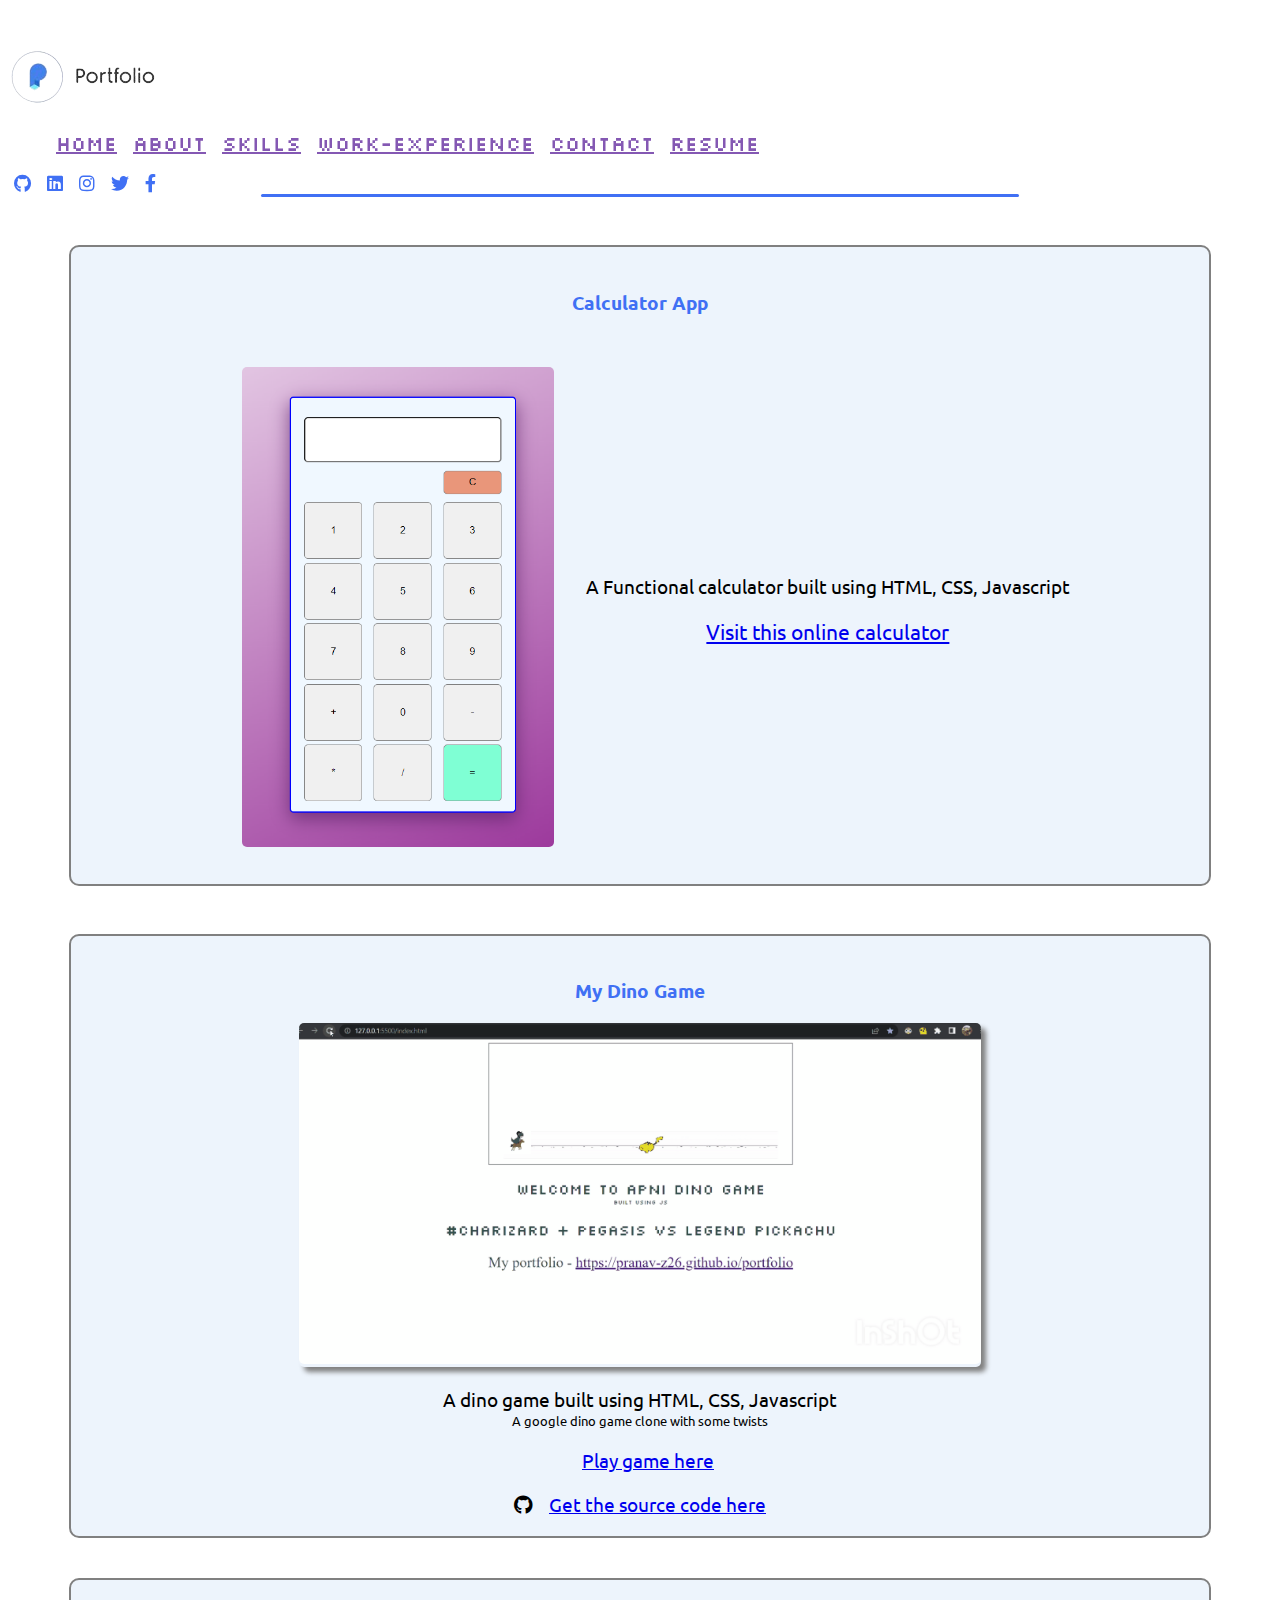
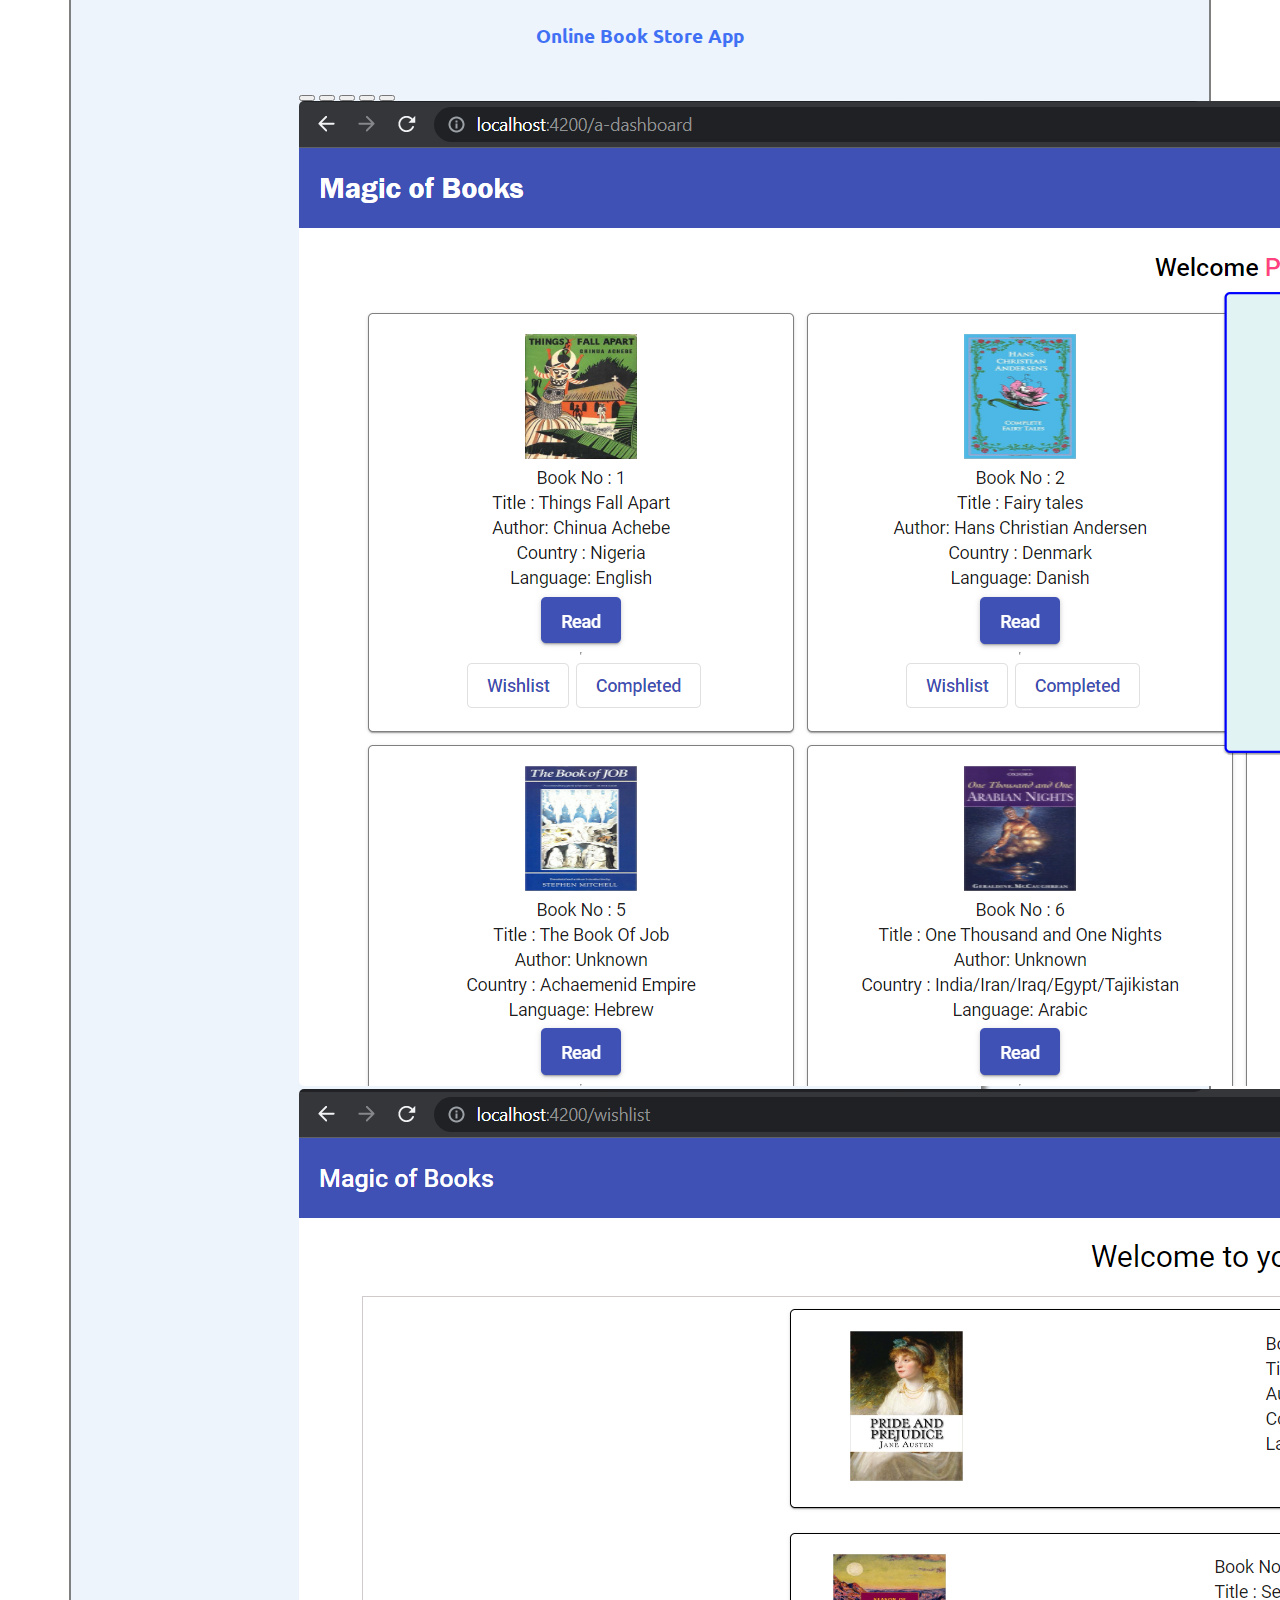
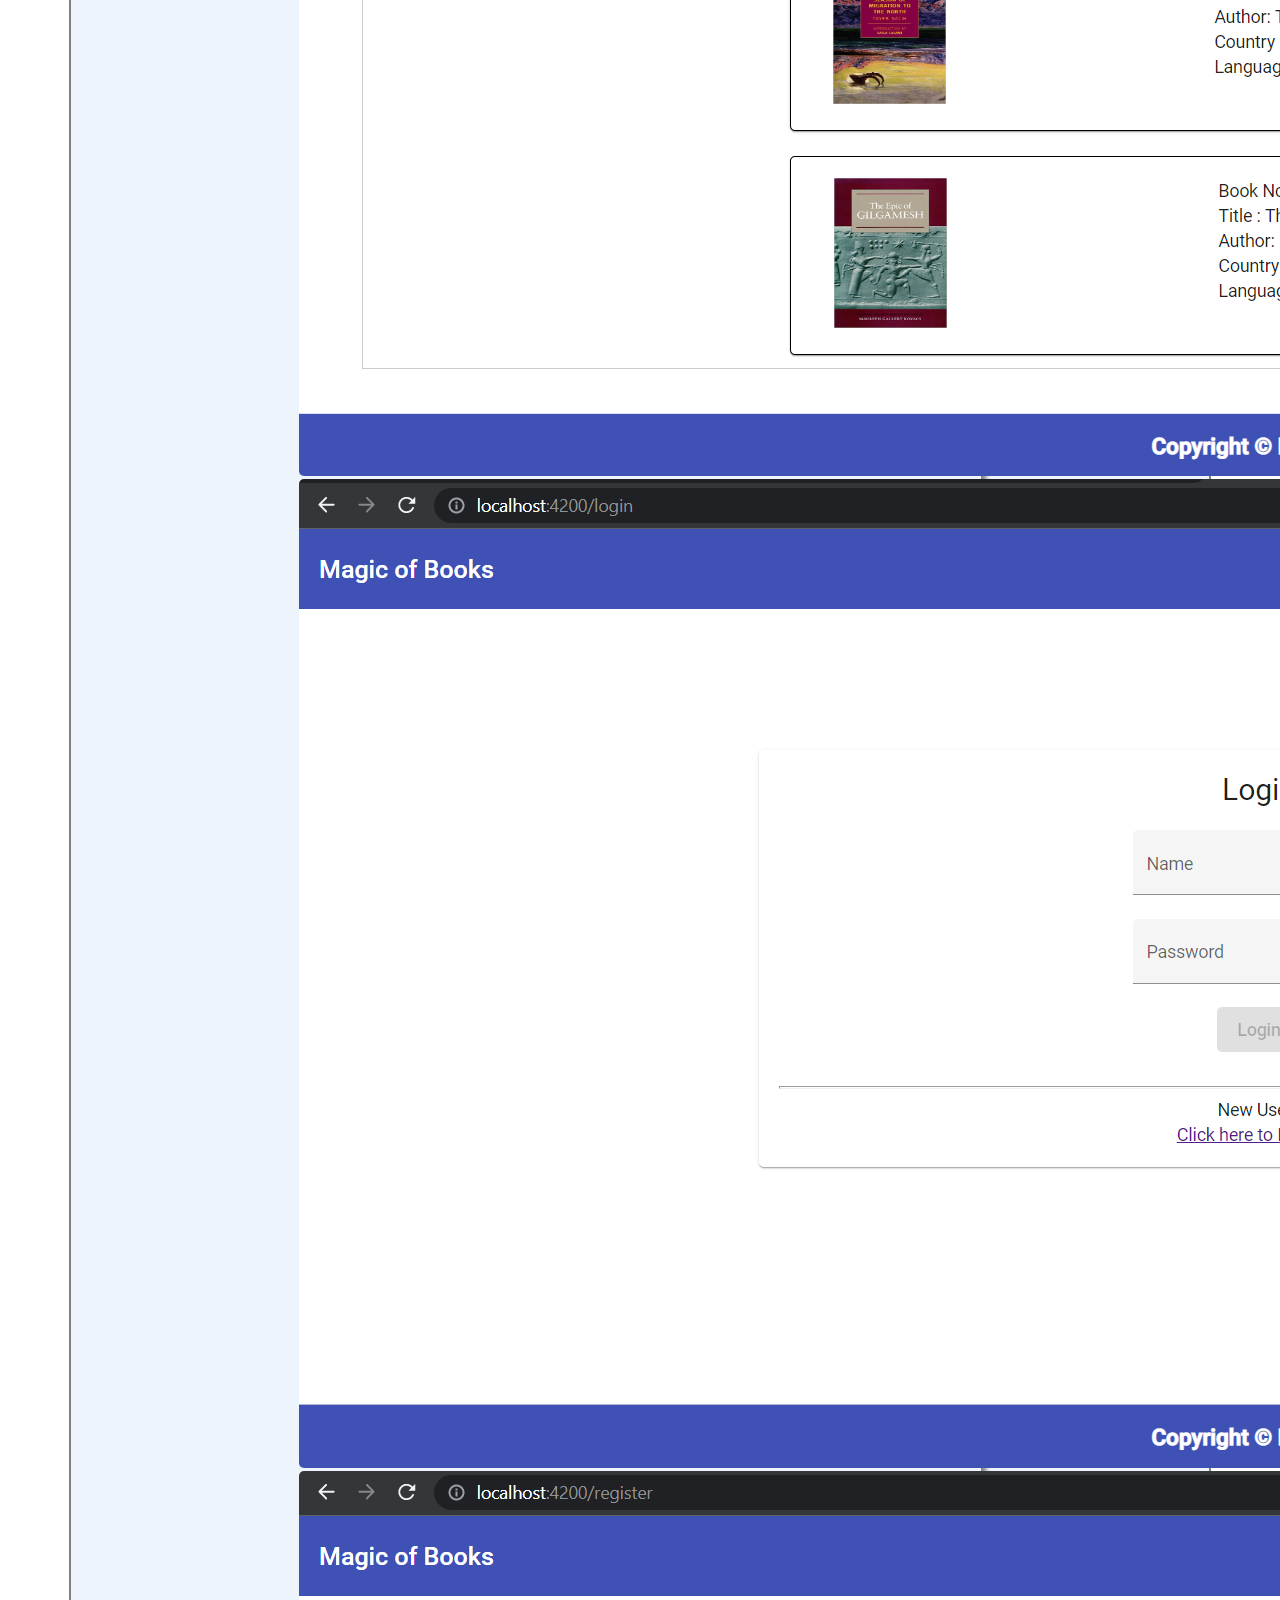
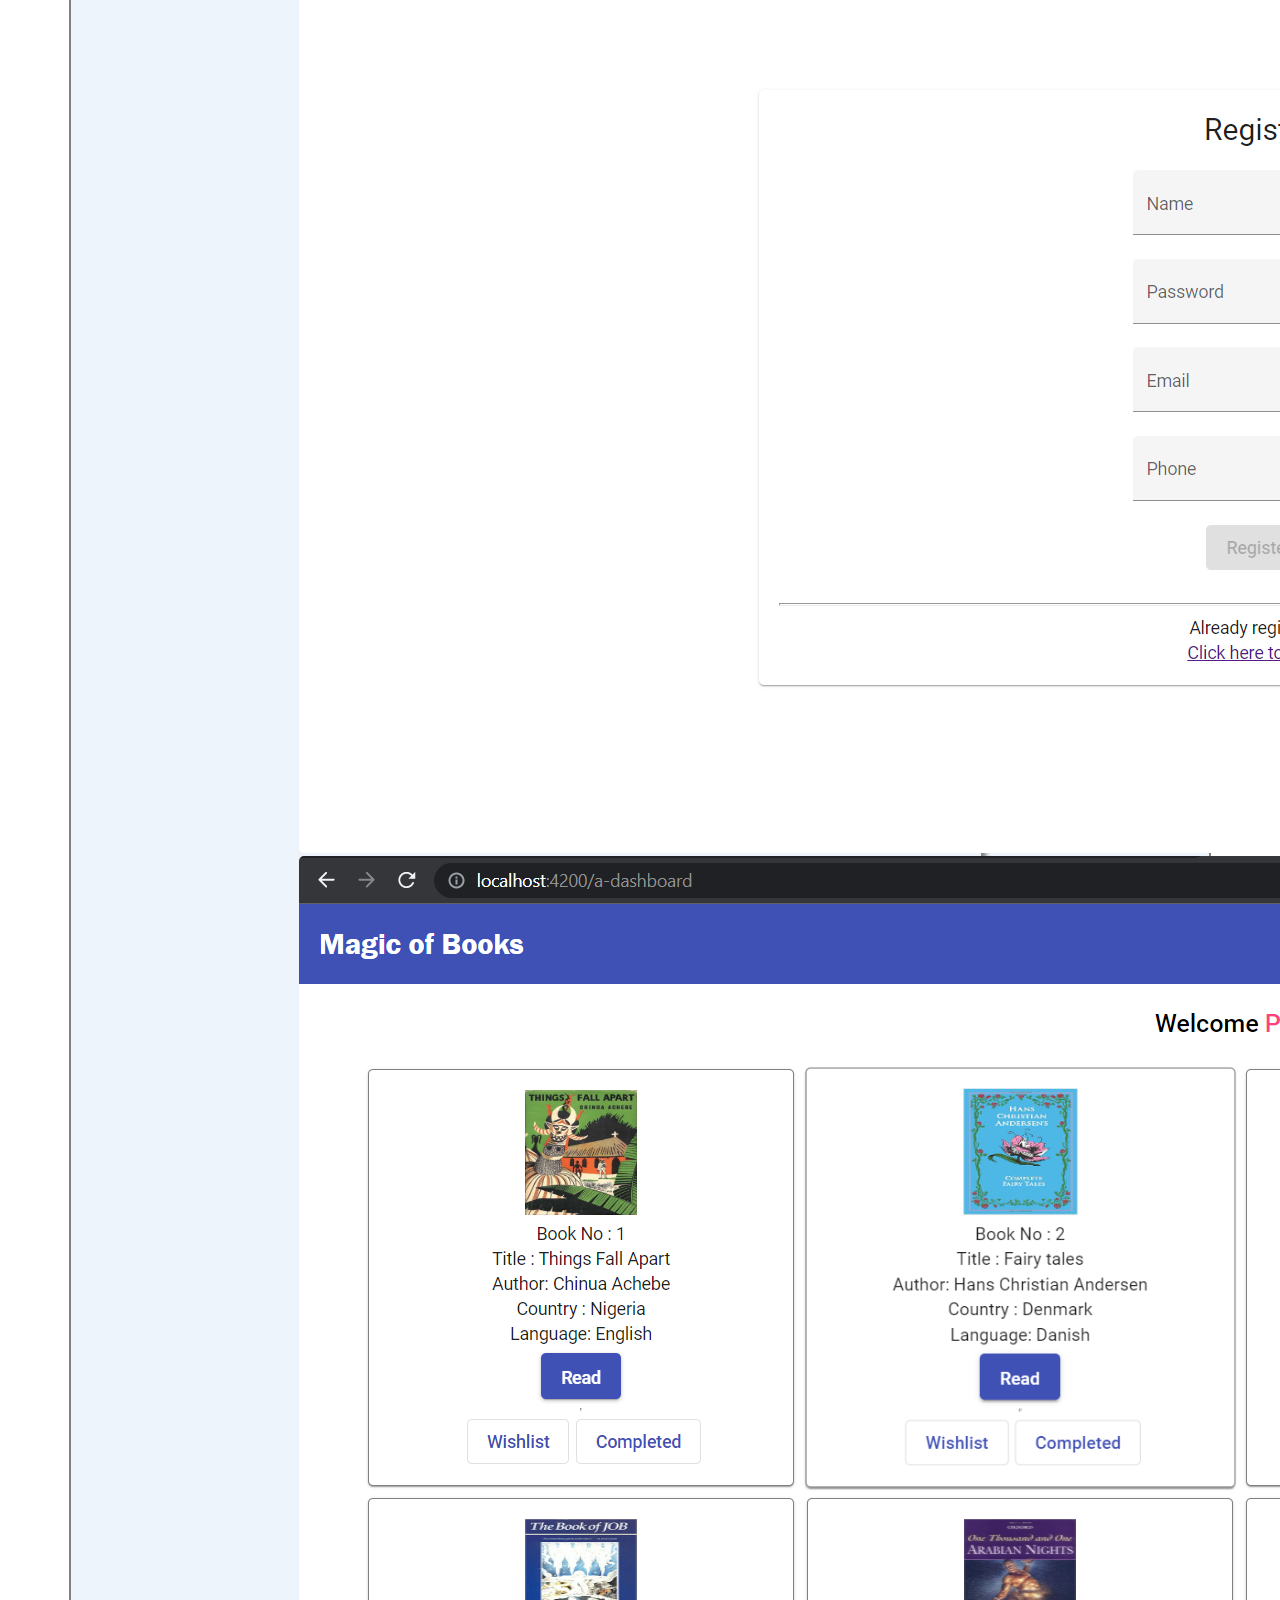
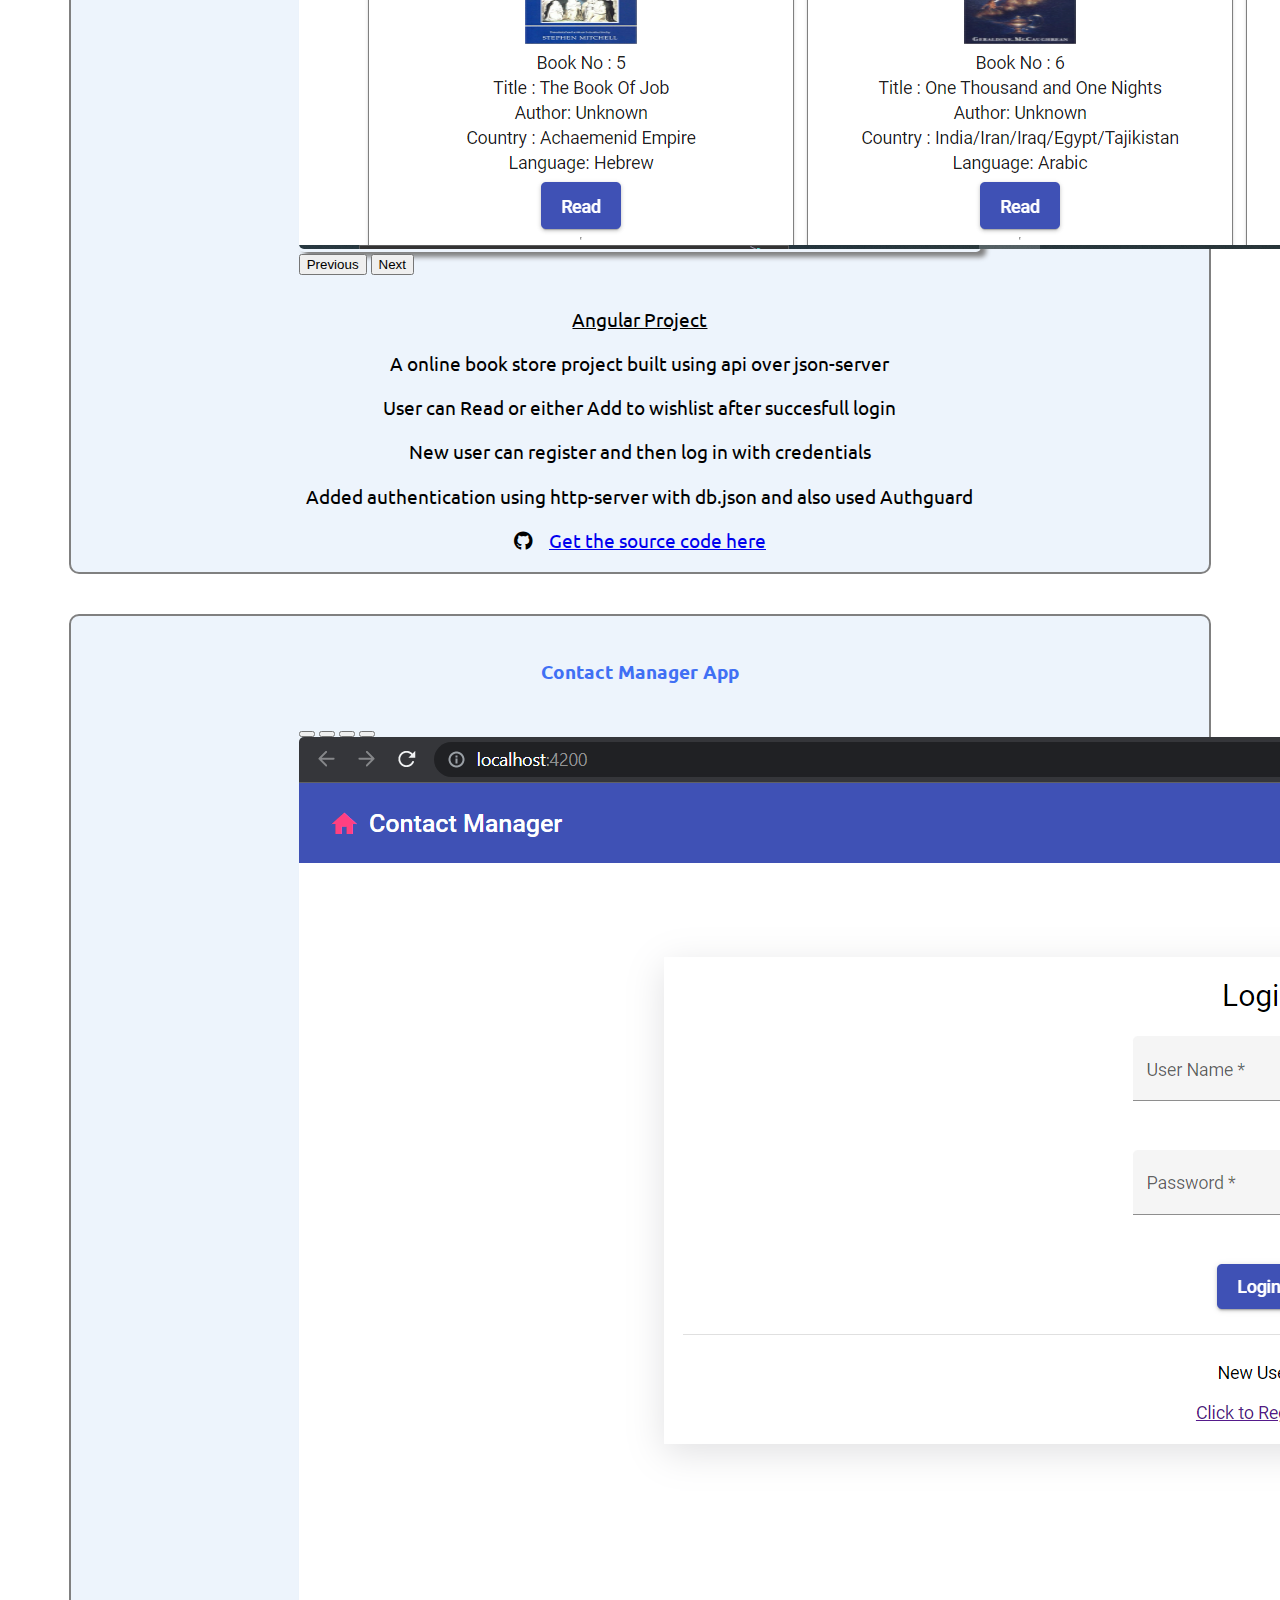
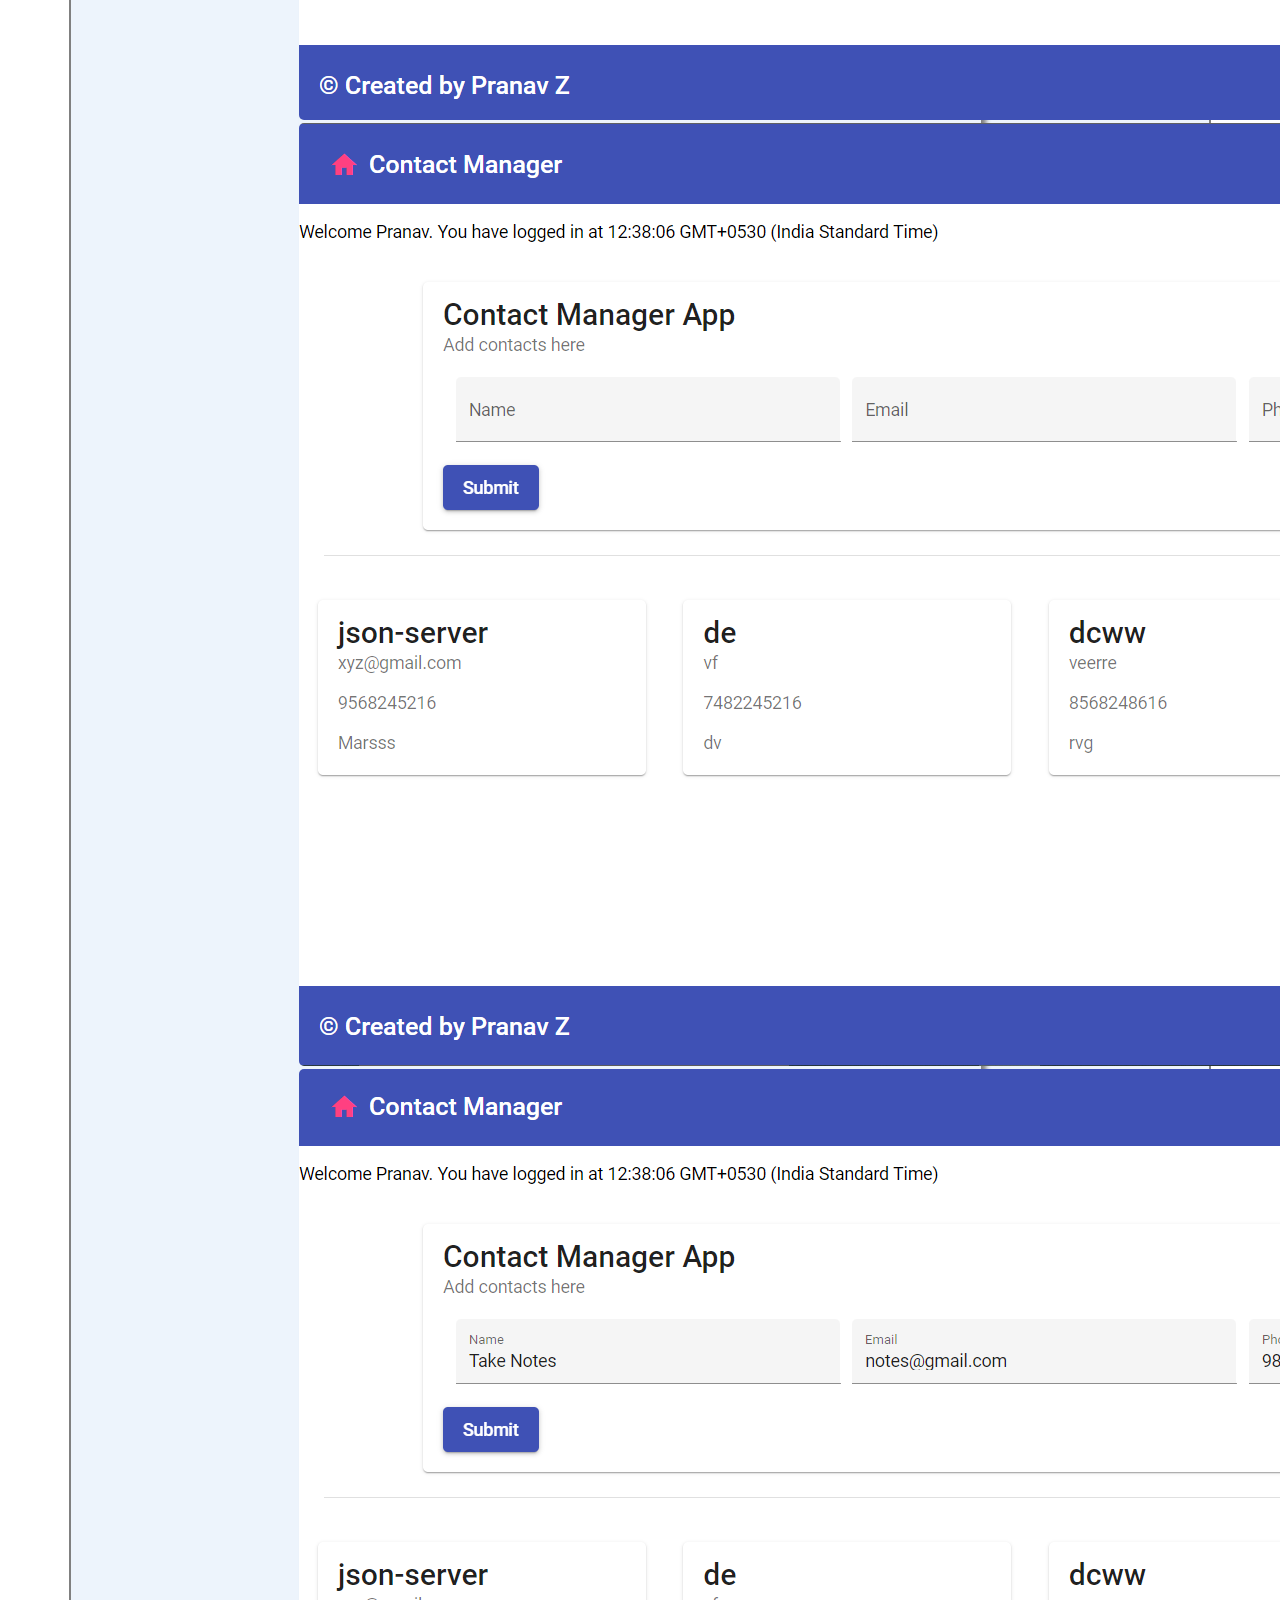
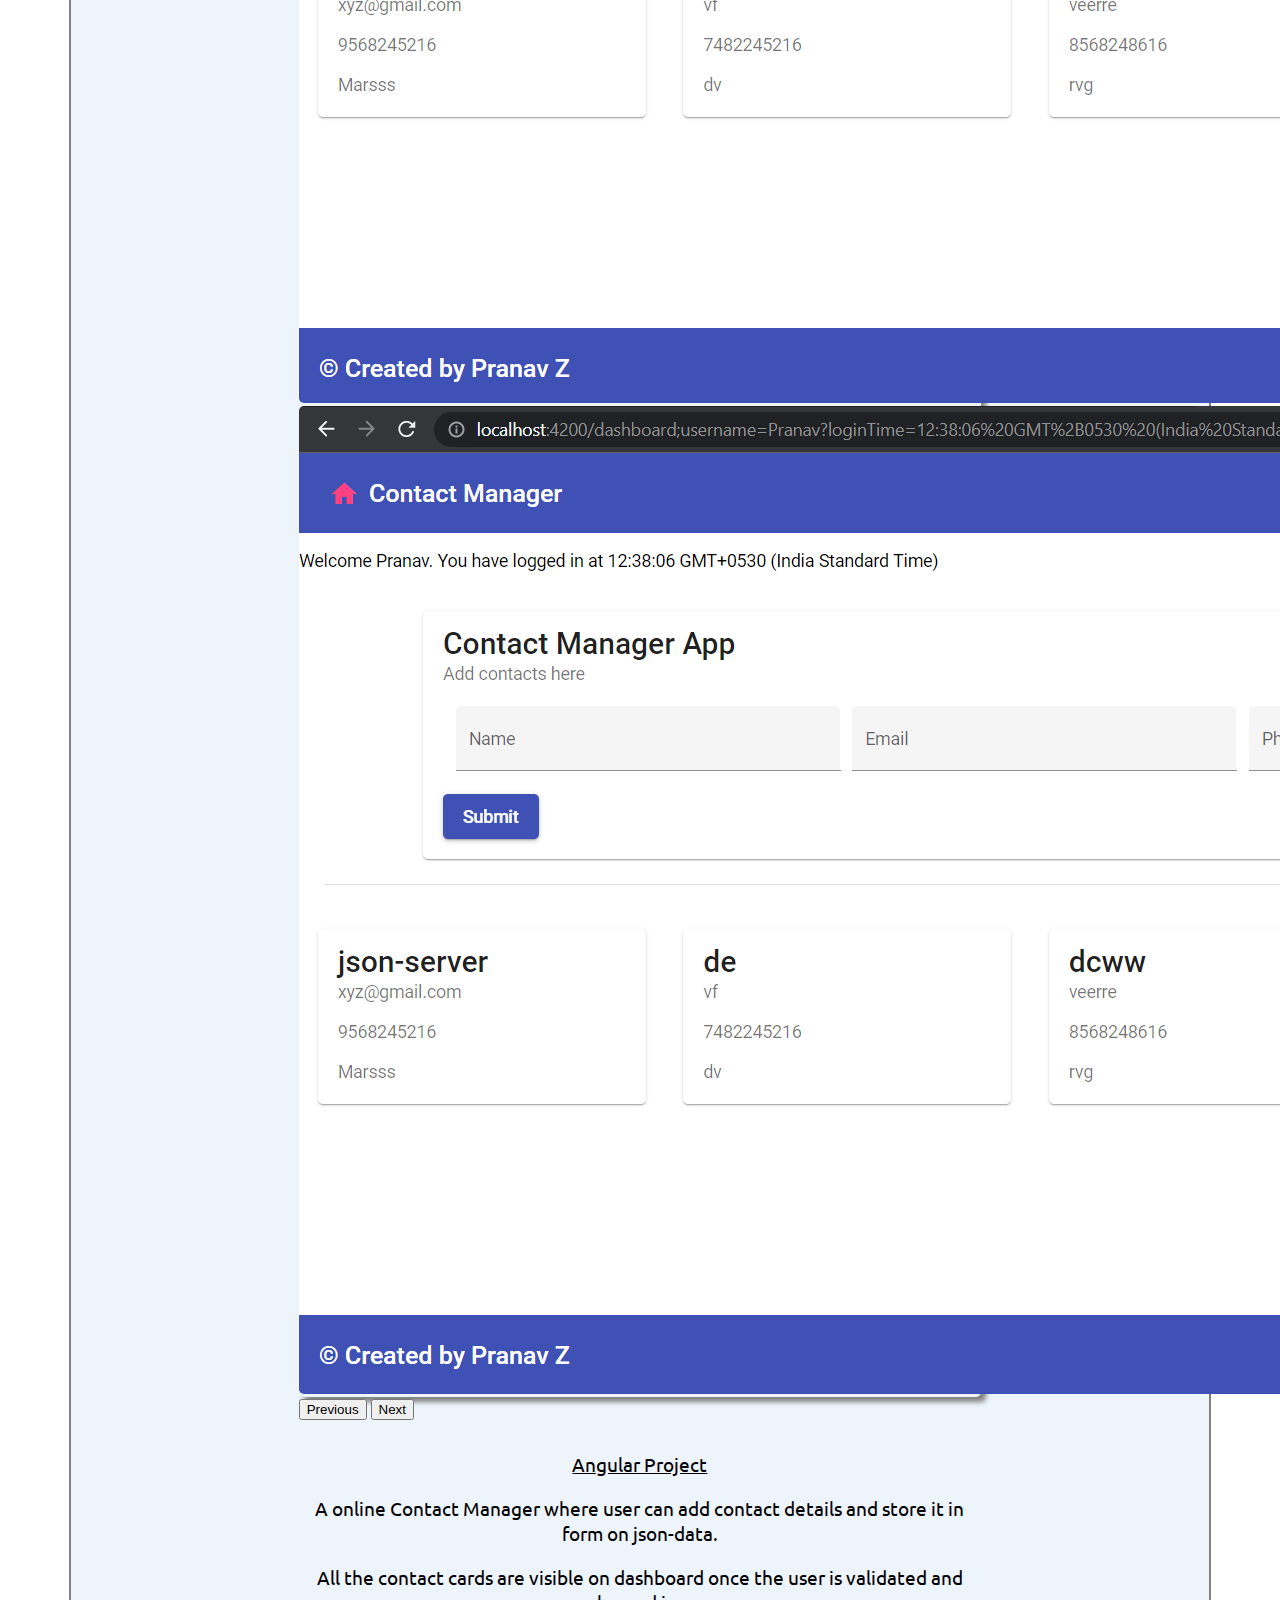
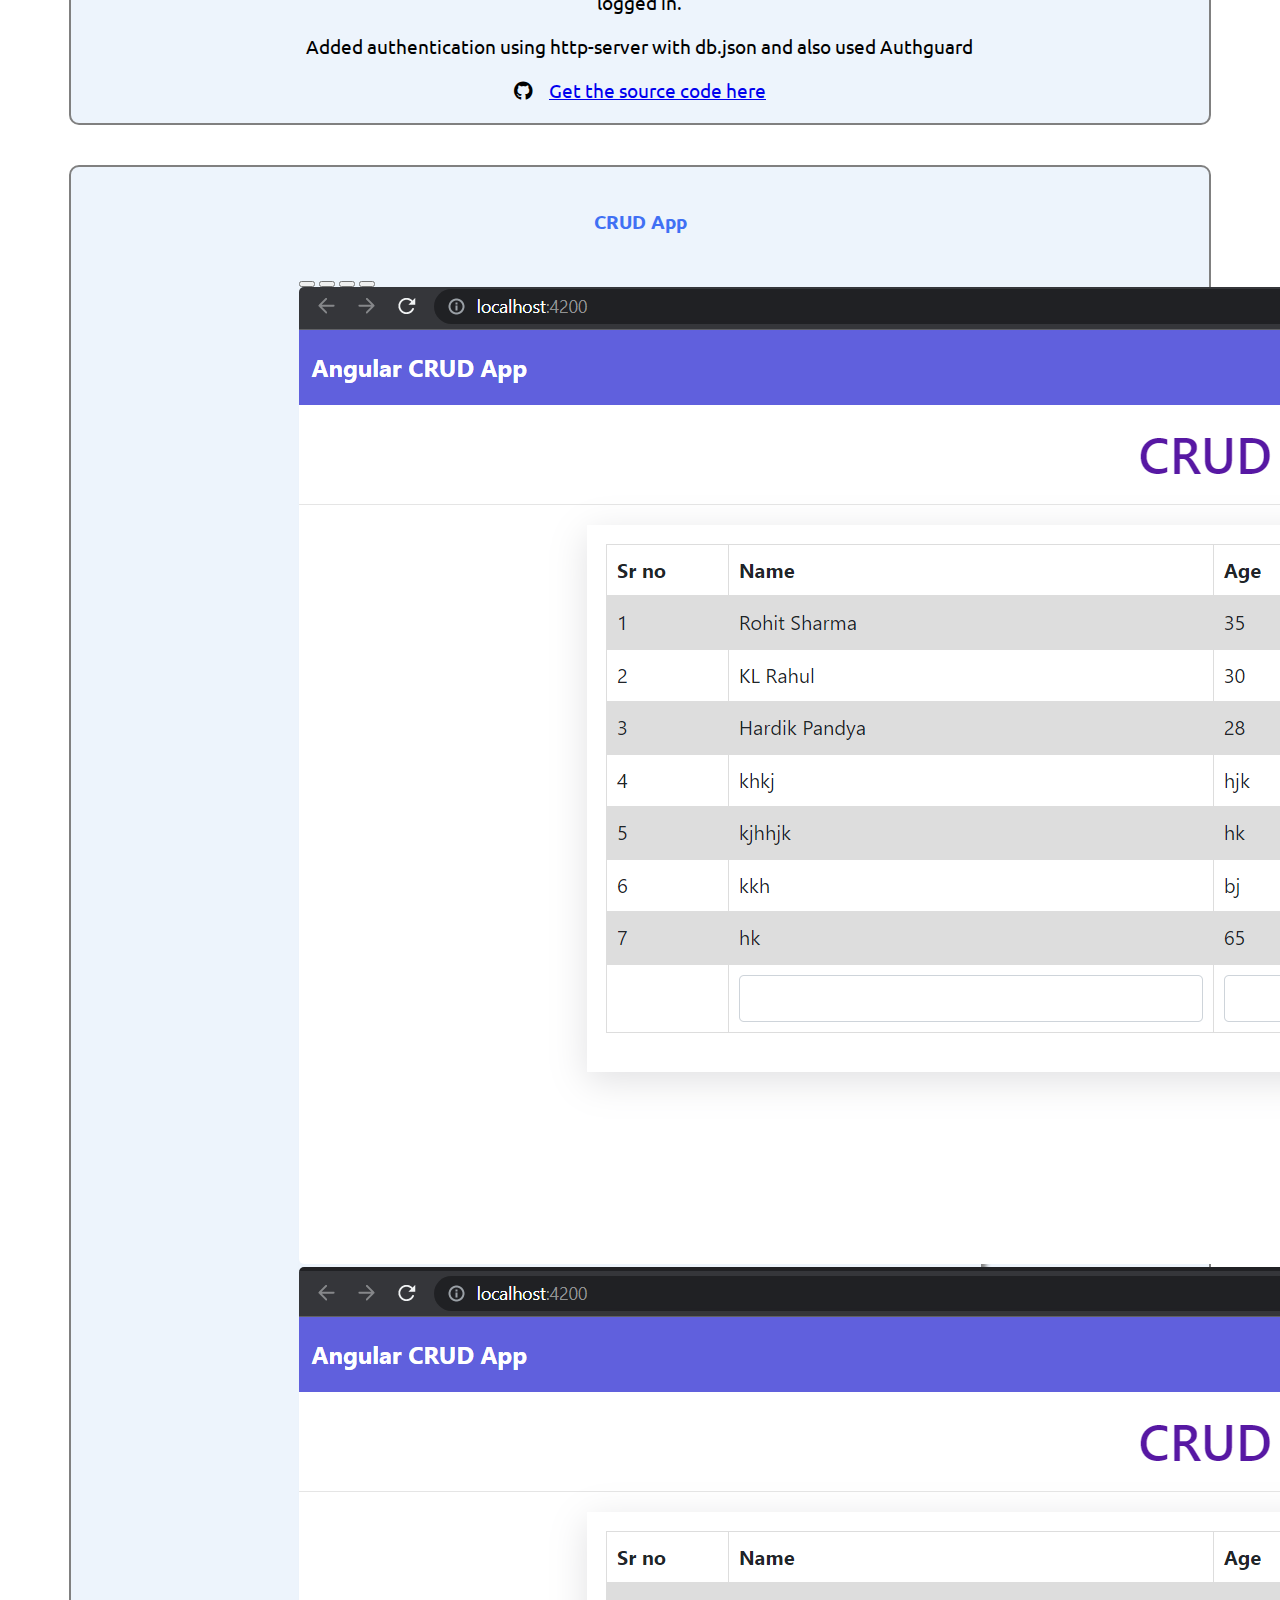
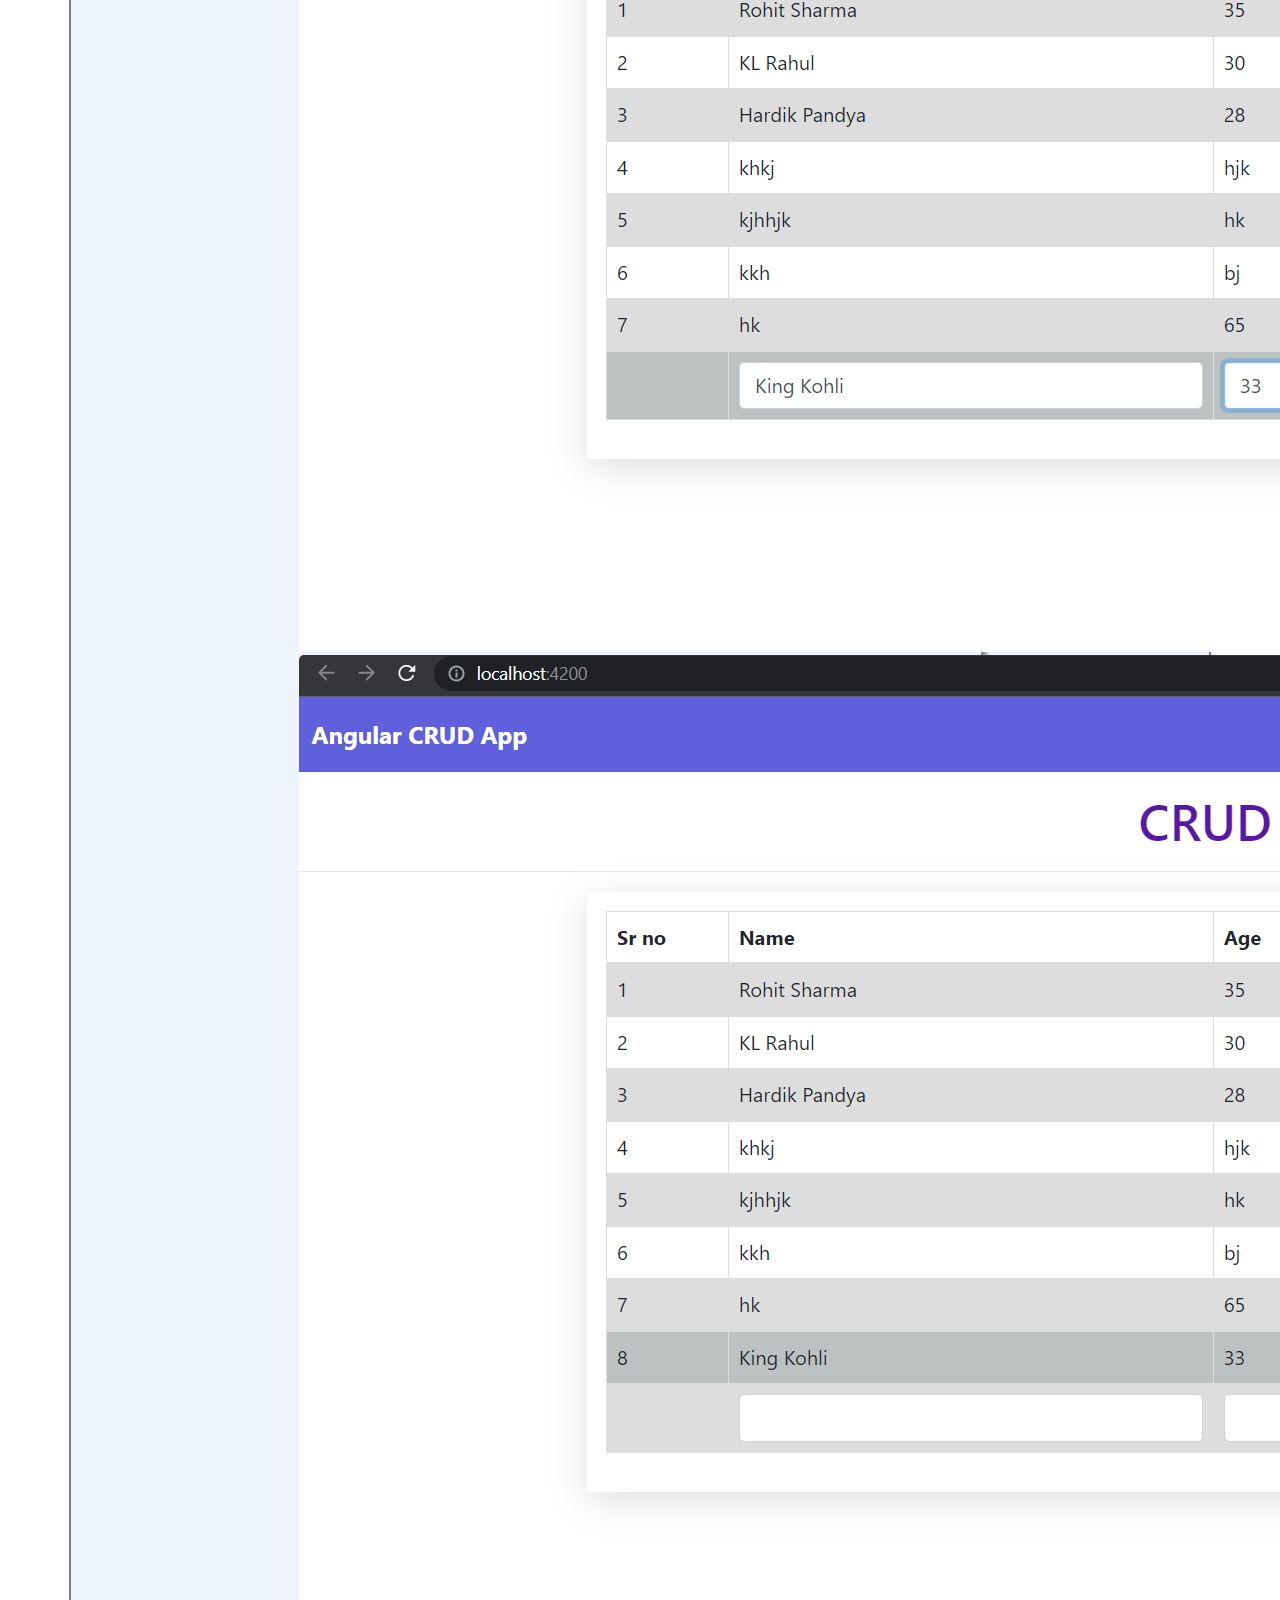
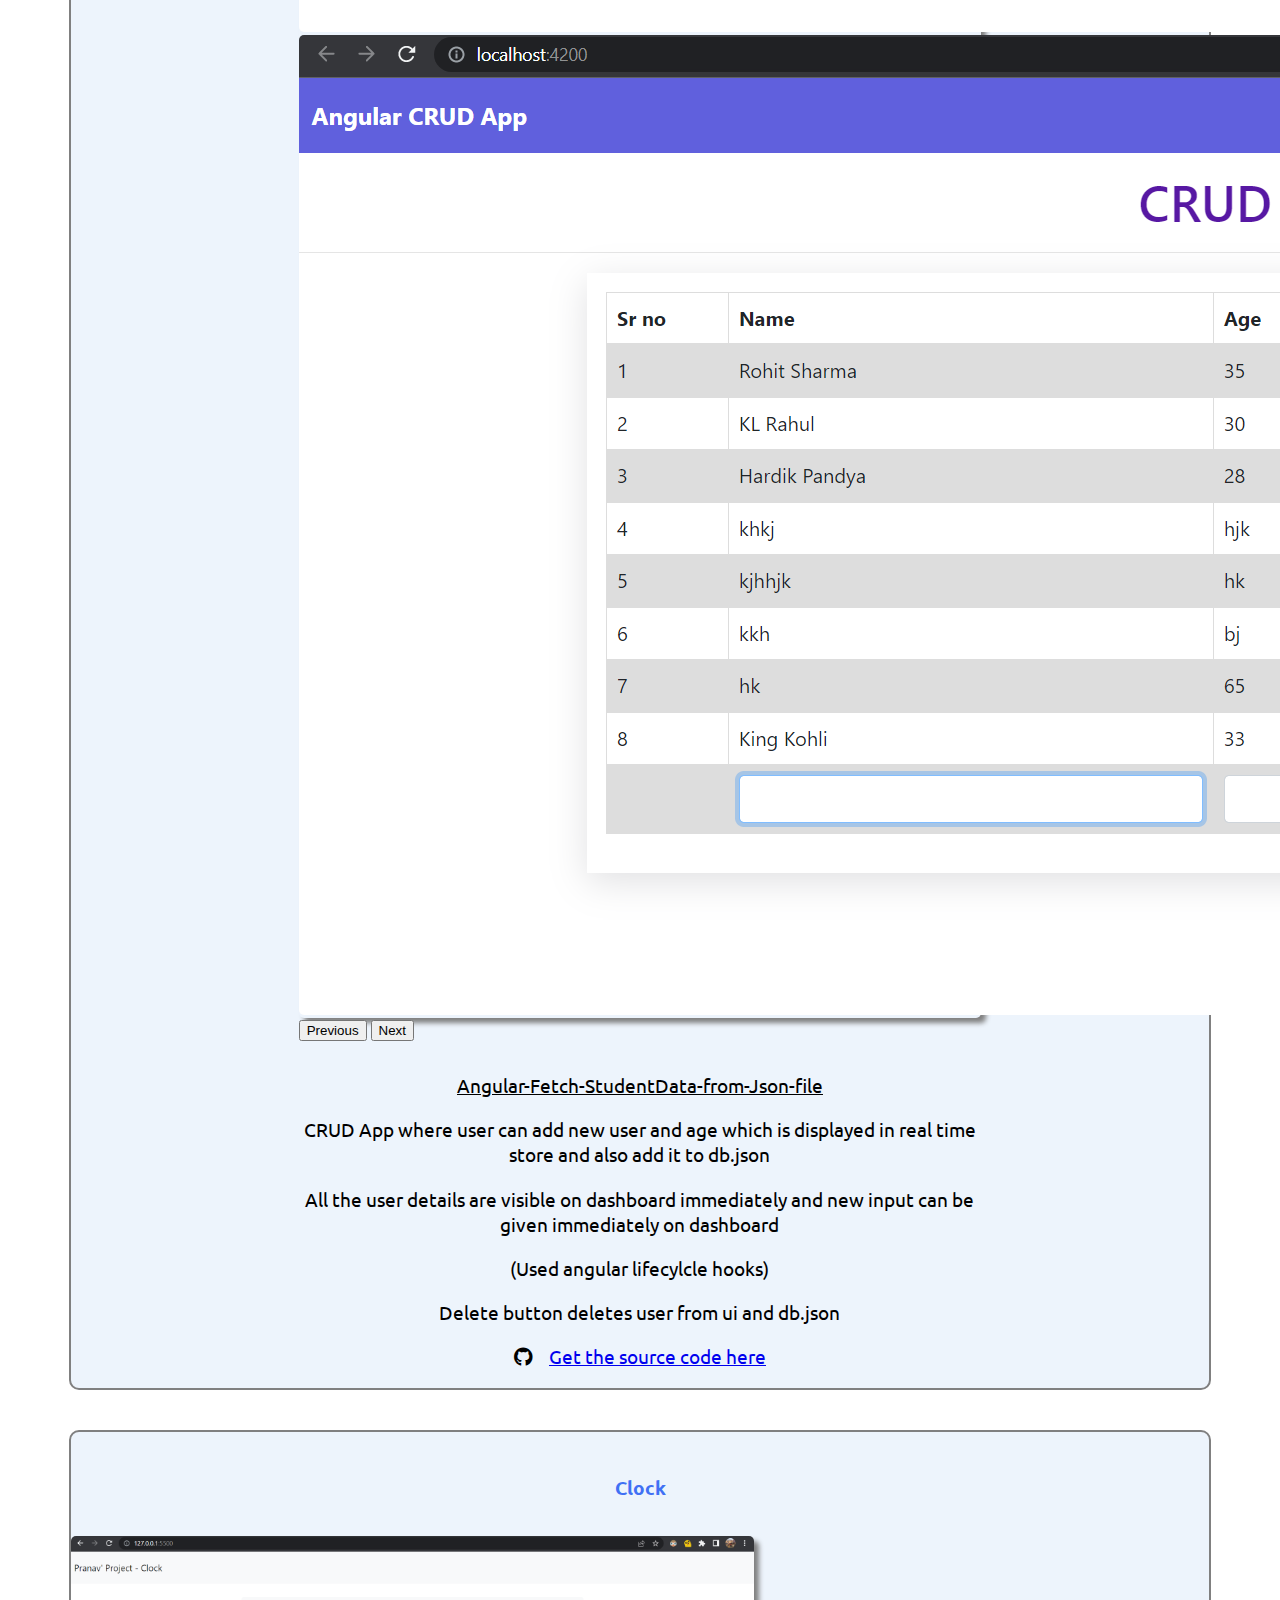
<file: webprojects.html>
<!DOCTYPE html>
<html lang="en">

<head>
    <meta charset="UTF-8">
    <meta http-equiv="X-UA-Compatible" content="IE=edge">
    <meta name="viewport" content="width=device-width, initial-scale=1.0">
    <title>Pranav's Web Projects</title>
    <link rel="stylesheet" href="stylesheets/style.css">
    <link rel="stylesheet" href="stylesheets/projects.css">
    <link rel="stylesheet" href="stylesheets/utils.css">
    <link rel="stylesheet" href="stylesheets/mediaqueries.css">

    <link rel="stylesheet" href="https://cdn.jsdelivr.net/npm/bootstrap@4.6.2/dist/css/bootstrap.min.css"
        integrity="sha384-xOolHFLEh07PJGoPkLv1IbcEPTNtaed2xpHsD9ESMhqIYd0nLMwNLD69Npy4HI+N" crossorigin="anonymous">
    <link rel="stylesheet" href="https://cdnjs.cloudflare.com/ajax/libs/font-awesome/5.15.2/css/all.min.css" />

    <link href="https://cdn.jsdelivr.net/npm/bootstrap@5.1.3/dist/css/bootstrap.min.css" rel="stylesheet"
        integrity="sha384-1BmE4kWBq78iYhFldvKuhfTAU6auU8tT94WrHftjDbrCEXSU1oBoqyl2QvZ6jIW3" crossorigin="anonymous">

</head>

<body>

    <!-- Move to up button -->
    <div class="scroll-button">
        <a href="#"><i class="fas fa-arrow-up"></i></a>
    </div>

    <nav>
        <div class="navbar">
            <div class="logo"><a href="index.html"><img src="images/pimg2.png" alt=""></a></div>

            <div class="hamburger">
                <button onclick="hburger()"><i class="fas fa-bars"></i></button>
            </div>

            <div class="menuall">
                <ul class="menu">
                    <li><a href="index.html">Home</a></li>
                    <li><a href="#abt">About</a></li>
                    <li><a href="#skills">Skills</a></li>
                    <li><a href="#wp">Work-Experience</a></li>
                    <li><a href="#contact">Contact</a></li>
                    <li><a href="#resume">Resume</a></li>
                </ul>
            </div>



            <div class="media-icons nmi">
                <a href="https://github.com/pranav-z26" target="_blank"><i class="fab fa-github"></i></a>
                <a href="https://linkedin.com/in/pranav-zagade/" target="_blank"><i class="fab fa-linkedin"></i></a>
                <a href="https://www.instagram.com/amazing_lyk_that_/" target="_blank"><i
                        class="fab fa-instagram"></i></a>
                <a href="https://twitter.com/zagadepranav" target="_blank"><i class="fab fa-twitter"></i></a>
                <a href="https://www.facebook.com/pranav.zagade2600/" target="_blank"><i
                        class="fab fa-facebook-f"></i></a>
            </div>


        </div>
    </nav>
    <div class="whr"></div>

    <div class="calculatorall">
        <h3 class="ct hh">Calculator App</h3>
        <div class="calculator">
            <a href="https://pranav-z26.github.io/Calculator-using-JS/" target="_blank"><img src="images/calci.png"></a>
            <div class="calci-content">
                <p>A Functional calculator built using HTML, CSS, Javascript</p>
                <p><a href="https://pranav-z26.github.io/Calculator-using-JS/" target="_blank" id="blk">Visit this
                        online
                        calculator</a></p>
            </div>
        </div>
    </div>

    <div class="dino_game_all">
        <h3 class="ct hh">My Dino Game</h3>
        <div class="dino_game">
            <div class="dino_img box-shadow">
                <img src="images/dino_game.gif">
            </div>
            <div class="dino-content">
                <p>A dino game built using HTML, CSS, Javascript<span>A google dino game clone with some twists</span></p>
                <p class="my-15"><a href="https://pranav-z26.github.io/My-dino-game/" target="_blank" id="blk">Play game here</a></p>
                <p><i class="fab fa-github" aria-hidden="true"></i><a
                        href="https://github.com/pranav-z26/Magic-of-Books-Angular">Get the source code here</a></p>
            </div>
        </div>
    </div>

    <div class="mb">
        <h3 class="ct hh">Online Book Store App</h3>

        <div class="crvsal">
            <div id="carouselExampleDark" class="carousel carousel-dark slide" data-bs-ride="carousel">
                <div class="carousel-indicators">
                    <button type="button" data-bs-target="#carouselExampleDark" data-bs-slide-to="0" class="active"
                        aria-current="true" aria-label="Slide 1"></button>
                    <button type="button" data-bs-target="#carouselExampleDark" data-bs-slide-to="1"
                        aria-label="Slide 2"></button>
                    <button type="button" data-bs-target="#carouselExampleDark" data-bs-slide-to="2"
                        aria-label="Slide 3"></button>
                    <button type="button" data-bs-target="#carouselExampleDark" data-bs-slide-to="3"
                        aria-label="Slide 4"></button>
                    <button type="button" data-bs-target="#carouselExampleDark" data-bs-slide-to="4"
                        aria-label="Slide 5"></button>
                </div>
                <div class="carousel-inner box-shadow">
                    <div class="carousel-item active" data-bs-interval="10000">
                        <img src="images/mb/mb3.png" class="d-block w-100" alt="...">
                    </div>
                    <div class="carousel-item" data-bs-interval="2000">
                        <img src="images/mb/mb4.png" class="d-block w-100" alt="...">
                    </div>
                    <div class="carousel-item">
                        <img src="images/mb/mb5.png" class="d-block w-100" alt="...">
                    </div>
                    <div class="carousel-item">
                        <img src="images/mb/mb6.png" class="d-block w-100" alt="...">
                    </div>
                    <div class="carousel-item">
                        <img src="images/mb/mb2.png" class="d-block w-100" alt="...">
                    </div>
                </div>
                <button class="carousel-control-prev" type="button" data-bs-target="#carouselExampleDark"
                    data-bs-slide="prev">
                    <span class="carousel-control-prev-icon" aria-hidden="true"></span>
                    <span class="visually-hidden">Previous</span>
                </button>
                <button class="carousel-control-next" type="button" data-bs-target="#carouselExampleDark"
                    data-bs-slide="next">
                    <span class="carousel-control-next-icon" aria-hidden="true"></span>
                    <span class="visually-hidden">Next</span>
                </button>
            </div>
        </div>

        <div class="mb-content">
            <p class="ul">Angular Project</p>
            <p>A online book store project built using api over json-server</p>
            <p>User can Read or either Add to wishlist after succesfull login</p>
            <p>New user can register and then log in with credentials</p>
            <p>Added authentication using http-server with db.json and also used Authguard</p>
            <p><i class="fab fa-github" aria-hidden="true"></i><a
                    href="https://github.com/pranav-z26/Magic-of-Books-Angular">Get the source code here</a></p>
        </div>



    </div>

    <div class="cm">
        <h3 class="ct hh">Contact Manager App</h3>

        <div class="crvsal">
            <div id="carouselExampleDark" class="carousel carousel-dark slide" data-bs-ride="carousel">
                <div class="carousel-indicators">
                    <button type="button" data-bs-target="#carouselExampleDark" data-bs-slide-to="0" class="active"
                        aria-current="true" aria-label="Slide 1"></button>
                    <button type="button" data-bs-target="#carouselExampleDark" data-bs-slide-to="1"
                        aria-label="Slide 2"></button>
                    <button type="button" data-bs-target="#carouselExampleDark" data-bs-slide-to="2"
                        aria-label="Slide 3"></button>
                    <button type="button" data-bs-target="#carouselExampleDark" data-bs-slide-to="3"
                        aria-label="Slide 4"></button>
                </div>
                <div class="carousel-inner box-shadow">
                    <div class="carousel-item active" data-bs-interval="10000">
                        <img src="images/cm/cm-1.png" class="d-block w-100">
                    </div>
                    <div class="carousel-item" data-bs-interval="2000">
                        <img src="images/cm/cm-2.png" class="d-block w-100">
                    </div>
                    <div class="carousel-item">
                        <img src="images/cm/cm-3.png" class="d-block w-100">
                    </div>
                    <div class="carousel-item">
                        <img src="images/cm/cm-4.png" class="d-block w-100">
                    </div>
                </div>
                <button class="carousel-control-prev" type="button" data-bs-target="#carouselExampleDark"
                    data-bs-slide="prev">
                    <span class="carousel-control-prev-icon" aria-hidden="true"></span>
                    <span class="visually-hidden">Previous</span>
                </button>
                <button class="carousel-control-next" type="button" data-bs-target="#carouselExampleDark"
                    data-bs-slide="next">
                    <span class="carousel-control-next-icon" aria-hidden="true"></span>
                    <span class="visually-hidden">Next</span>
                </button>
            </div>
        </div>

        <div class="cm-content">
            <p class="ul">Angular Project</p>
            <p>A online Contact Manager where user can add contact details and store it in form on json-data.</p>
            <p>All the contact cards are visible on dashboard once the user is validated and logged in.</p>
            <p>Added authentication using http-server with db.json and also used Authguard</p>
            <p><i class="fab fa-github" aria-hidden="true"></i><a
                    href="https://github.com/pranav-z26/Contact-Manager-Angular">Get the source code here</a></p>
        </div>
    </div>

    <div class="crud-app">
        <h3 class="ct hh">CRUD App</h3>

        <div class="crvsal">
            <div id="carouselExampleDark" class="carousel carousel-dark slide" data-bs-ride="carousel">
                <div class="carousel-indicators">
                    <button type="button" data-bs-target="#carouselExampleDark" data-bs-slide-to="0" class="active"
                        aria-current="true" aria-label="Slide 1"></button>
                    <button type="button" data-bs-target="#carouselExampleDark" data-bs-slide-to="1"
                        aria-label="Slide 2"></button>
                    <button type="button" data-bs-target="#carouselExampleDark" data-bs-slide-to="2"
                        aria-label="Slide 3"></button>
                    <button type="button" data-bs-target="#carouselExampleDark" data-bs-slide-to="3"
                        aria-label="Slide 4"></button>
                </div>
                <div class="carousel-inner box-shadow">
                    <div class="carousel-item active" data-bs-interval="10000">
                        <img src="images/crud/crud-1.png" class="d-block w-100">
                    </div>
                    <div class="carousel-item" data-bs-interval="2000">
                        <img src="images/crud/crud-2.png" class="d-block w-100">
                    </div>
                    <div class="carousel-item">
                        <img src="images/crud/crud-3.png" class="d-block w-100">
                    </div>
                    <div class="carousel-item">
                        <img src="images/crud/crud-4.png" class="d-block w-100">
                    </div>
                </div>
                <button class="carousel-control-prev" type="button" data-bs-target="#carouselExampleDark"
                    data-bs-slide="prev">
                    <span class="carousel-control-prev-icon" aria-hidden="true"></span>
                    <span class="visually-hidden">Previous</span>
                </button>
                <button class="carousel-control-next" type="button" data-bs-target="#carouselExampleDark"
                    data-bs-slide="next">
                    <span class="carousel-control-next-icon" aria-hidden="true"></span>
                    <span class="visually-hidden">Next</span>
                </button>
            </div>
        </div>

        <div class="crud-content">
            <p class="ul">Angular-Fetch-StudentData-from-Json-file</p>
            <p>CRUD App where user can add new user and age which is displayed in real time store and also add it to
                db.json</p>
            <p>All the user details are visible on dashboard immediately and new input can be given immediately on
                dashboard</p>
            <p>(Used angular lifecylcle hooks)</p>
            <p>Delete button deletes user from ui and db.json</p>
            <p><i class="fab fa-github" aria-hidden="true"></i><a
                    href="https://github.com/pranav-z26/Angular-Fetch-StudentData-from-Json-file">Get the source code
                    here</a></p>
        </div>
    </div>

    <div class="clock">
        <h3 class="ct hh">Clock</h3>
        <img src="images/clock.png" class="d-block box-shadow">
        <div class="crvsal">
        </div>

        <div class="crud-content">
            <p class="ul">Realtime clock using Javascript</p>
            <p><a href="https://pranav-z26.github.io/Clock-using-Javascript/">Visit site</a></p>
            <p><i class="fab fa-github" aria-hidden="true"></i><a
                    href="https://github.com/pranav-z26/Clock-using-Javascript">Get the source code
                    here</a></p>
        </div>
    </div>

    <div class="bl">
        <h3 class="ct hh">Booklist</h3>

        <div class="crvsal">
            <div id="carouselExampleDark" class="carousel carousel-dark slide" data-bs-ride="carousel">
                <div class="carousel-indicators">
                    <button type="button" data-bs-target="#carouselExampleDark" data-bs-slide-to="0" class="active"
                        aria-current="true" aria-label="Slide 1"></button>
                    <button type="button" data-bs-target="#carouselExampleDark" data-bs-slide-to="1"
                        aria-label="Slide 2"></button>

                </div>
                <div class="carousel-inner box-shadow">
                    <div class="carousel-item active" data-bs-interval="10000">
                        <img src="images/booklist/bl-1.png" class="d-block w-100">
                    </div>
                    <div class="carousel-item" data-bs-interval="2000">
                        <img src="images/booklist/bl-2.png" class="d-block w-100">
                    </div>

                </div>
                <button class="carousel-control-prev" type="button" data-bs-target="#carouselExampleDark"
                    data-bs-slide="prev">
                    <span class="carousel-control-prev-icon" aria-hidden="true"></span>
                    <span class="visually-hidden">Previous</span>
                </button>
                <button class="carousel-control-next" type="button" data-bs-target="#carouselExampleDark"
                    data-bs-slide="next">
                    <span class="carousel-control-next-icon" aria-hidden="true"></span>
                    <span class="visually-hidden">Next</span>
                </button>
            </div>
        </div>

        <div class="crud-content">
            <p class="ul">Booklist App - Javascript</p>
            <p><i class="fab fa-github" aria-hidden="true"></i><a href="https://github.com/pranav-z26/booklist-js">Get
                    the source code
                    here</a></p>
        </div>
    </div>

    <div class="mn">
        <h3 class="ct hh">Notes Taking App</h3>

        <div class="crvsal">
            <div id="carouselExampleDark" class="carousel carousel-dark slide" data-bs-ride="carousel">
                <div class="carousel-indicators">
                    <button type="button" data-bs-target="#carouselExampleDark" data-bs-slide-to="0" class="active"
                        aria-current="true" aria-label="Slide 1"></button>
                    <button type="button" data-bs-target="#carouselExampleDark" data-bs-slide-to="1"
                        aria-label="Slide 2"></button>

                </div>
                <div class="carousel-inner box-shadow">
                    <div class="carousel-item active" data-bs-interval="10000">
                        <img src="images/mn/mn-1.png" class="d-block w-100">
                    </div>
                    <div class="carousel-item" data-bs-interval="2000">
                        <img src="images/mn/mn-1.png" class="d-block w-100">
                    </div>

                </div>
                <button class="carousel-control-prev" type="button" data-bs-target="#carouselExampleDark"
                    data-bs-slide="prev">
                    <span class="carousel-control-prev-icon" aria-hidden="true"></span>
                    <span class="visually-hidden">Previous</span>
                </button>
                <button class="carousel-control-next" type="button" data-bs-target="#carouselExampleDark"
                    data-bs-slide="next">
                    <span class="carousel-control-next-icon" aria-hidden="true"></span>
                    <span class="visually-hidden">Next</span>
                </button>
            </div>
        </div>

        <div class="crud-content">
            <p class="ul">My Notes App - Javascript</p>
        </div>
    </div>







    <footer>
        <div class="footer">
            <p class="bold"> &copy; Created by Pranav Zagade | 2022</p>
            <div class="media-icons">
                <a href="https://github.com/pranav-z26" target="_blank"><i class="fab fa-github"></i></a>
                <a href="https://linkedin.com/in/pranav-zagade/" target="_blank"><i class="fab fa-linkedin"></i></a>
                <a href="https://www.instagram.com/amazing_lyk_that_/" target="_blank"><i
                        class="fab fa-instagram"></i></a>
                <a href="https://twitter.com/zagadepranav" target="_blank"><i class="fab fa-twitter"></i></a>
                <a href="https://www.facebook.com/pranav.zagade2600/" target="_blank"><i
                        class="fab fa-facebook-f"></i></a>
            </div>
        </div>
    </footer>
    </footer>





    <script src="js/movetotop.js"></script>
    <script src="js/hamburger.js"></script>
    <script src="https://cdn.jsdelivr.net/npm/bootstrap@5.1.3/dist/js/bootstrap.bundle.min.js"
        integrity="sha384-ka7Sk0Gln4gmtz2MlQnikT1wXgYsOg+OMhuP+IlRH9sENBO0LRn5q+8nbTov4+1p"
        crossorigin="anonymous"></script>
    <script src="https://cdn.jsdelivr.net/npm/jquery@3.5.1/dist/jquery.slim.min.js"
        integrity="sha384-DfXdz2htPH0lsSSs5nCTpuj/zy4C+OGpamoFVy38MVBnE+IbbVYUew+OrCXaRkfj"
        crossorigin="anonymous"></script>
    <script src="https://cdn.jsdelivr.net/npm/bootstrap@4.6.2/dist/js/bootstrap.bundle.min.js"
        integrity="sha384-Fy6S3B9q64WdZWQUiU+q4/2Lc9npb8tCaSX9FK7E8HnRr0Jz8D6OP9dO5Vg3Q9ct"
        crossorigin="anonymous"></script>
</body>

</html>
</file>
<file: stylesheets/style.css>
@import url('https://fonts.googleapis.com/css2?family=Poppins:wght@400;500;600;700&family=Ubuntu:wght@400;500;700&display=swap');
@import url('https://fonts.googleapis.com/css2?family=Silkscreen&display=swap');

body {
    font-family: 'Ubuntu', sans-serif;
    /* background-image: linear-gradient(to top, #cfd9df 0%, #e2ebf0 100%); */
    /* background-image: linear-gradient(135deg, #f5f7fa 0%, #c3cfe2 100%); */
    /* background-image: linear-gradient(to right, #868f96 0%, #596164 100%); */
    /* background-image: url('https://images.unsplash.com/photo-1612404748636-568ca4155994?ixlib=rb-1.2.1&ixid=MnwxMjA3fDB8MHxwaG90by1wYWdlfHx8fGVufDB8fHx8&auto=format&fit=crop&w=387&q=80'); */
    /* background-image: url('https://images.unsplash.com/photo-1610889282378-76d4c8440b90?ixlib=rb-1.2.1&ixid=MnwxMjA3fDB8MHxzZWFyY2h8NHx8d2hpdGUlMjBza3l8ZW58MHx8MHx8&w=1000&q=80'); */
    background-image: url('https://img.freepik.com/premium-photo/simple-white-background-with-smooth-lines-light-colors_476363-5558.jpg?w=2000');
    background-size: cover;
    transition: 0.4s;
}

html {
    scroll-behavior: smooth;
}

h1 {
    color: red;
}

.ct {
    text-align: center;
}

.rdiv {
    margin: auto;
    width: 60%;
    display: flex;
    justify-content: center;
}

.rdiv img {
    border: 1px solid black;
    height: 80vh;
}


/* -------------------------------------navbar------------------------------------------------------- */


nav {
    width: 100%;
    display: flex;
    justify-content: space-between;
    align-items: center;
    padding-top: 4vh;
}

nav {
    position: sticky;
    top: 0;
}

nav .navbar .logo a {
    font-weight: 500;
    font-size: 35px;
    color: #4070f4;
}

nav .navbar .menu {
    display: flex;
    /* position: relative; */
}

nav .navbar .menu li {
    list-style: none;
    margin: 0 8px;
}

.navbar .menu a {
    font-size: 20px;
    font-weight: 500;
    color: #8458B3;
    padding: 6px 0;
    transition: all 0.4s ease;
    font-family: 'Silkscreen', cursive;
}

.navbar .menu a:hover {
    color: #4070f4;
}

.navbar .media-icons a {
    color: #4070f4;
    font-size: 18px;
    margin: 0 6px;
}

.media-icons a:hover {
    background-color: #527ef6;
    border-radius: 50%;
    border: 6px solid #527ef6;
    color: white;
    transition: 0.2s;
}
#a-wb{
    color: orange;
    font-size: small;
    position: relative;
    bottom: 0.5rem;
}
#idwb{
    animation: blink 2s linear infinite;
}

#hr1 {
    border: 1px solid rgb(113, 173, 243);
    background-color: rgb(113, 173, 243);
    margin-top: -3px;
}

/* ------------------------------------------------------------------------ */

/* home section styling */
.container_home {
    display: flex;
    justify-content: space-around;
    margin-top: 6vh;
}


.container_home p {
    font-family: 'Ubuntu', sans-serif;
}

.text-one {
    font-size: 25px;
    color: #4070f4;
}

.text-two {
    color: #0E2431;
    font-size: 75px;
    font-weight: 600;
    margin-left: -3px;
}

.text-three {
    font-size: 40px;
    margin: 5px 0;
    color: rgb(13, 104, 189);
}

.text-four {
    font-size: 23px;
    margin: 5px 0;
    color: #0E2431;
}

#dtxt {
    color: #4070f4;
}

.button {
    margin: 14px 0;
}

.button {
    outline: none;
    padding: 8px 16px;
    border-radius: 6px;
    font-size: 25px;
    font-weight: 400;
    background: #4070f4;
    color: #fff;
    cursor: pointer;
    border: 2px solid transparent;
    transition: all 0.4s ease;
}

.button a {
    text-decoration: none;
    color: white;
}

.button:hover {
    border-color: #4070f4;
    background-color: #fff;
    color: #4070f4;
}

#bannerimg {
    border-radius: 60px;
}

.sn {
    color: #4070f4;
    font-weight: normal;
    animation: blink 2s linear infinite;
}

@keyframes blink {
    50% {
        opacity: 0;
    }
}

.navbar .menu li:hover {
    margin: 0 15px;
    transform: scale(1.2);
    transition: 0.3s;
    text-decoration: underline;
    text-underline-offset: 0.5rem;
}

/* --------------------------------------------------------------------------------- */
hr {
    background-color: #4070f4;
    width: 60%;
}

/* -------------about--------------------------------------------------------------- */
.abt {
    font-family: 'Ubuntu', sans-serif;
    font-size: 1.2rem;
    overflow: hidden;
    position: relative;
    background-color: rgba(206, 224, 248, 0.364);
    border-radius: 2%;
    /* border-top-left-radius: 40%; */
    width: 90%;
    margin: 0 auto;
}

.abt img {
    position: absolute;
    right: 6%;
    top: 20%;
    transition: 0.3s;
}

.abt:hover img {
    transform: scale(1.2);
}

.row1 {
    width: 50%;
    text-align: center;
    margin: 0 auto;

}

.row2 {
    display: flex;
    justify-content: space-around;
    width: 50%;
    text-align: center;
    margin: auto;
    margin-top: 3%;
}

.abt .hl {
    display: inline-block;
}

.abt .hl:hover {
    margin-left: 2%;
    transform: scale(1.2);
}

.lined {
    height: 0.4rem;
    background-color: #4070f4;
    transform: rotate(-42deg);
    /* overflow:hidden; */
    position: relative;
    /* top: 50%; */
    right: 20%;
    width: 80%;
}

/* ---------------------------------------------skills-------------------------------------------------- */

.skills .bar-row {
    /* border: 2px solid black; */
    top: 0;
    right: 0;
    position: absolute;
    width: 60%;
    background-color: white;
    padding: 1%;
    border-radius: 5px;
}

.skills {
    position: relative;
    font-family: 'Ubuntu', sans-serif;
    /* border: 2px solid black; */
    margin: 0 2rem;
    width: 90%;
}

.skills:hover {
    transform: scale(1.05);
    transition: 0.5s;
}

.skills .skills-content {
    margin-left: 15%;
}





/* -------------------------------trainings------------------------------------------- */
.wp {
    font-family: 'Ubuntu', sans-serif;
    font-size: 1.2rem;
}

.trainingsall,
.internshipsall,
.projectsall {
    background-color: rgba(206, 224, 248, 0.364);
    border-radius: 2%;
    width: 90%;
    margin: 0 auto;
    overflow: hidden;
    position: relative;
}

.projects img {
    position: absolute;
    top: 2%;
    right: 0;
    transition: 0.3s;
}

.projects:hover>img {
    transform: scale(1.1);
}

.projects h3 {
    margin-top: 4%;
}

.wp .bold {
    color: darkblue;
}

.linkedinlink a {
    color: grey;
    text-decoration-color: #4070f4;
}

/* ---------------------web-projects---------------------- */
.webprojects {
    display: flex;
    justify-content: center;
    align-items: center;
    border-radius: 10px;
    width: 60%;
    height: 15rem;
    margin: 1.2rem auto;
    background-image: linear-gradient(to bottom right, rgba(63, 63, 239, 0.551), rgba(255, 255, 255, 0.501));

}

.webprojects a {
    color: black;
    background: rgba(255, 255, 255, 0.47);
    border-radius: 5px;
    box-shadow: 0 4px 30px rgba(255, 255, 255, 0.1);
    backdrop-filter: blur(5px);
    padding: 1rem;
    font-size: 1.2rem;
    font-family: 'Silkscreen', cursive;
    /* color: whitesmoke; */
}

.webprojects:hover a {
    transform: scale(1.1);
    transition: 0.4s;
    font-size: 1.2rem;
}

/* .webprojects img {
    height: 15rem;
    border-radius: 10px;
    margin: 1.5rem;
} */

/* --------------------------------------------contact--------------------------------------- */
.contact a {
    margin-left: 1rem;
}

#atext {
    color: #0E2431;
    font-family: 'Ubuntu', sans-serif;
    font-size: 1.2rem;
}

.contact-content {
    width: 60%;
    margin: 0 auto;
}

.contact-content .row2 {
    display: flex;
    justify-content: space-between;
}

.contact {
    background-color: rgba(206, 224, 248, 0.364);
    border-radius: 2%;
    width: 90%;
    margin: 1rem auto;
    padding-top: 1px;
    position: relative;
}

.contact-content img {
    position: absolute;
    top: 2%;
    right: 0;
    transition: 0.3s;
}

.contact:hover img {
    transform: scale(0.85);
}

.contact:hover {
    transform: scale(1.05);
}


/* ------------------------------footer---------------------- */
.footer {
    height: 3rem;
    background-color: #8458B3;
    display: flex;
    justify-content: space-between;
    margin-top: 3%;
}

.footer p {
    line-height: 3rem;
    color: white;
    margin-left: 2%;
}

.footer .media-icons a {
    line-height: 3rem;
    color: white;
    font-size: 18px;
    margin: 0 10px;
}

.footer .media-icons {
    margin-right: 2%;
}
.footer .media-icons a:hover {
    background-color: white;
    border-radius: 50%;
    border: 5px solid white;
    color: black;
    transition: 0.2s;
}

/* ---------------------------------------------------------------------------------- */
/* Scroll TO Top Button CSS */
.scroll-button a {
    position: fixed;
    bottom: 55px;
    right: 20px;
    color: #fff;
    background: #4070f4;
    padding: 7px 12px;
    ;
    font-size: 18px;
    border-radius: 6px;
    box-shadow: rgba(0, 0, 0, 0.15);
    display: none;
}

.navbg {
    background-color: rgb(249, 246, 246);
    box-shadow: 5px 5px 5px lightgray;
    z-index: 22;
    transition: 0.4s;
    height: 50px;
    padding-top: 0vh;
}


/* ------------------hamburger------------------------- */
.hamburger{
    display: none;
    cursor: pointer;
}

/* -------------------------------------------------------------------------------------------------------------------- */
</file>
<file: stylesheets/projects.css>
.calculator img {
    height: 30rem;
    margin: 2rem;
    border-radius: 5px;
}

.calculatorall {
    background-color: rgba(206, 224, 248, 0.364);
    border-radius: 10px;
    width: 90%;
    margin: 3rem auto;
    border: 2px solid grey;
}

h3 {
    padding-top: 1.5rem;
}
.whr{
    width: 60%;
    background-color: #4070f4;
    height: 0.2rem;
    margin: 0 auto;
    border-radius: 5px;
    margin-bottom: 1rem;
}

.calculator {
    /* border: 2px solid black; */

    display: flex;
    justify-content: center;
    align-items: center;
    font-family: 'Ubuntu', sans-serif;
    font-size: 1.2rem;
    text-align: center;
}

.calculator #blk {
    animation: blink 3s linear infinite;
    font-size: 1.3rem;
}
/* -------------------------------------------------- */
.dino_img{
    margin: 1rem auto;
    width: 60%;
    /* height: 20rem; */
    /* background-image: url('images/dino_game.gif'); */
    
}
.dino_img img{
    width: 100%;
    border-radius: 5px;
}
.dino-content span{
    font-size: small;
    display: block;
}

/* -------------------------------------------- */
.crvsal {
    width: 60%;
    margin: 2rem auto;
}

.crvsal img {
    border-radius: 5px;
}

.mb {
    background-color: rgba(206, 224, 248, 0.364);
    border-radius: 10px;
    width: 90%;
    margin: 2.5rem auto;
    border: 2px solid grey;
}

.mb-content {
    width: 60%;
    margin: 0 auto;
    text-align: center;
    font-family: 'Ubuntu', sans-serif;
    font-size: 1.2rem;
}
.mb-content a{
   margin-left: 1rem;
}
.hh{
    color: #4070f4;
    font-family: 'Ubuntu', sans-serif;
}
/* ------------------cm------------------------------------- */
.cm, .crud-app, .clock, .bl, .mn, .dino_game_all {
    background-color: rgba(206, 224, 248, 0.364);
    border-radius: 10px;
    width: 90%;
    margin: 2.5rem auto;
    border: 2px solid grey;
}

.cm-content, .crud-content, .dino-content{
    width: 60%;
    margin: 0 auto;
    text-align: center;
    font-family: 'Ubuntu', sans-serif;
    font-size: 1.2rem;
}
.cm-content a{
   margin-left: 1rem;
}
.crud-content a{
   margin-left: 1rem;
}
.dino_game a{
   margin-left: 1rem;
}
/* -------------------------- */

.clock img{
    width: 60%;
    margin: 1rem auto;
    /* border: 5px solid red; */
}
/* --------------------------------------------- */
.box-shadow{
    box-shadow: 5px 5px 5px grey;
    border-radius: 5px;
}
</file>
<file: stylesheets/utils.css>
.m-2{
    margin: 2px;
}
.m-4{
    margin: 4px;
}
.m-6{
    margin: 6px;
}
.mx-2{
    margin-top: 2px;
}
.mx-4{
    margin-top: 4px;
}
.mx-6{
    margin-top: 6px;
}
.mx-10{
    margin-top: 10px;
}
.my-15{
    margin-bottom: 15px;
}
.mh{
    margin: 30px;
    font-family: 'Silkscreen', cursive;
    color:#8458B3;
}
.bold{
    font-weight: bold;
}
.hl{
    color:blue;
}
.ct{
    text-align: center;
}
.ul{
    text-decoration: underline;
}
.w60nma{
    width: 70%;
    margin: 0 6% 0 0;
    float: right;
}
.w60nsm{
    width: 65%;
    margin: 0 0 0 7%;
    float: left;
}
.jc{
    text-align: justify;
}
.jce{
    text-align: end;
}
</file>
<file: stylesheets/mediaqueries.css>
@media all and (max-width:1024px) {

    body {
        width: 900px;
    }

    .rdiv {
        margin: 0 auto;
        width: 30%;
        display: flex;
        justify-content: center;
    }

    .rdiv img {
        border: 1px solid black;
        height: 60vh;
    }

    /* ------------------------------------- */

    nav {
        /* display: block; */
        width: 900px;
        /* justify-content: center; */
        padding-top: 2vh;
        /* background-color: aquamarine; */
    }

    .navbar .menu {
        flex-direction: column;
        border: 2px solid rgb(222, 199, 168);
        margin: 0 auto;
        align-items: center;
        justify-content: center;
        text-align: center;
        background-color: rgba(250, 235, 215, 0.388);
        padding: 20px;
        width: 100%;
    }

    .menuall {
        display: none;
        margin: 0 auto;
        align-items: center;
        justify-content: center;
        text-align: center;
        background-color: rgba(250, 235, 215, 0.388);
        padding: 20px;
        width: 100%;
    }

    .navbar .media-icons {
        width: 100%;
        margin-top: 10px;
        text-align: center;
        float: right;
    }

    .navbar .media-icons a {
        margin: 0 20px;
    }

    .navbar {
        margin: 0 auto;
        /* background-color: aqua; */
    }

    #hr1 {
        margin-top: 20px;
        width: 280px;
        margin-left: 35%;
    }


    nav .navbar .logo a {
        /* text-align: center; */
        display: block;
        width: 650px;
        margin-bottom: 10px;
    }


    /* ---------- */
    .navbg {
        background-color: rgb(249, 246, 246);
        z-index: 22;
        transition: 0.4s;
        height: 100px;
        padding-top: 0vh;
        width: 900px;
    }

    .navbg {
        box-shadow: 5px 5px 5px lightgray;
    }


    /* ----------hamburger-------------- */
    .hamburger {
        display: block;
        margin-right: 30px;
    }

    .hamburger button {
        padding: 15px;
        border-radius: 6px;
        border: 2px solid blue;
        color: blue;
    }

    .hblck {
        display: none;
    }

    /* ----------------------------------- */

    .container_home {
        display: block;
        justify-content: space-around;
        margin-top: 6vh;
        width: 900px;
    }

    .text-one {
        font-size: 25px;
        text-align: center;
    }

    .text-two {
        color: #0E2431;
        font-size: 60px;
        font-weight: 600;
        margin-left: 3px;
        margin-left: 50px;
        width: 850px;
        text-align: center;
    }

    .sn {
        display: inline-block;
    }

    .container_home img {
        display: block;
        margin-left: 42%;
    }

    .text-three {
        font-size: 30px;
        margin: 5px 0;
        margin-left: 10%;
        text-align: center;
    }

    .text-four {
        font-size: 23px;
        margin: 5px;
        color: #0E2431;
        text-align: center;
        width: 100%;
        display: inline-block;
    }

    .text-four img {
        border: none;
        display: inline-block;
        margin-left: 0;
    }

    .button {
        margin: 14px 0;
        margin-left: 42%;
    }

    #bannerimg {
        margin: 0 auto;
        margin-left: 39%;
        margin-top: 1.3rem;
    }


    /* ---------------------------------------- */
    .abt {
        width: 750px;
        margin-left: 8%;
    }

    .abt img {
        position: absolute;
        right: -8%;
        top: 20%;
        transition: 0.3s;
    }

    /* ------------------ */
    .skills {
        /* border: 2px solid black; */
        width: 750px;
    }

    .skills-content {
        /* margin-left: -20%; */
    }

    .skills .skills-content {
        margin-left: 6%;
    }

    /* ---------------------------- */
    .wp {
        width: 750px;
        margin-left: 8%;
    }

    .projects img {
        position: absolute;
        top: 2%;
        right: 0;
        width: 70%;
        z-index: -2;
    }

    .linkedinlink {
        width: 870px;
    }

    /* ------------------------------------------ */
    .resume,
    .contact {
        width: 750px;
        margin-left: 8%;
    }

    .contact-content {
        width: 650px;
        margin: 0 0;
    }

    .contact-content img {
        position: absolute;
        top: 30%;
        right: 0;
        width: 20%;
    }

    .footer {
        width: 100%;
        margin: 0 auto;
    }

}
</file>
